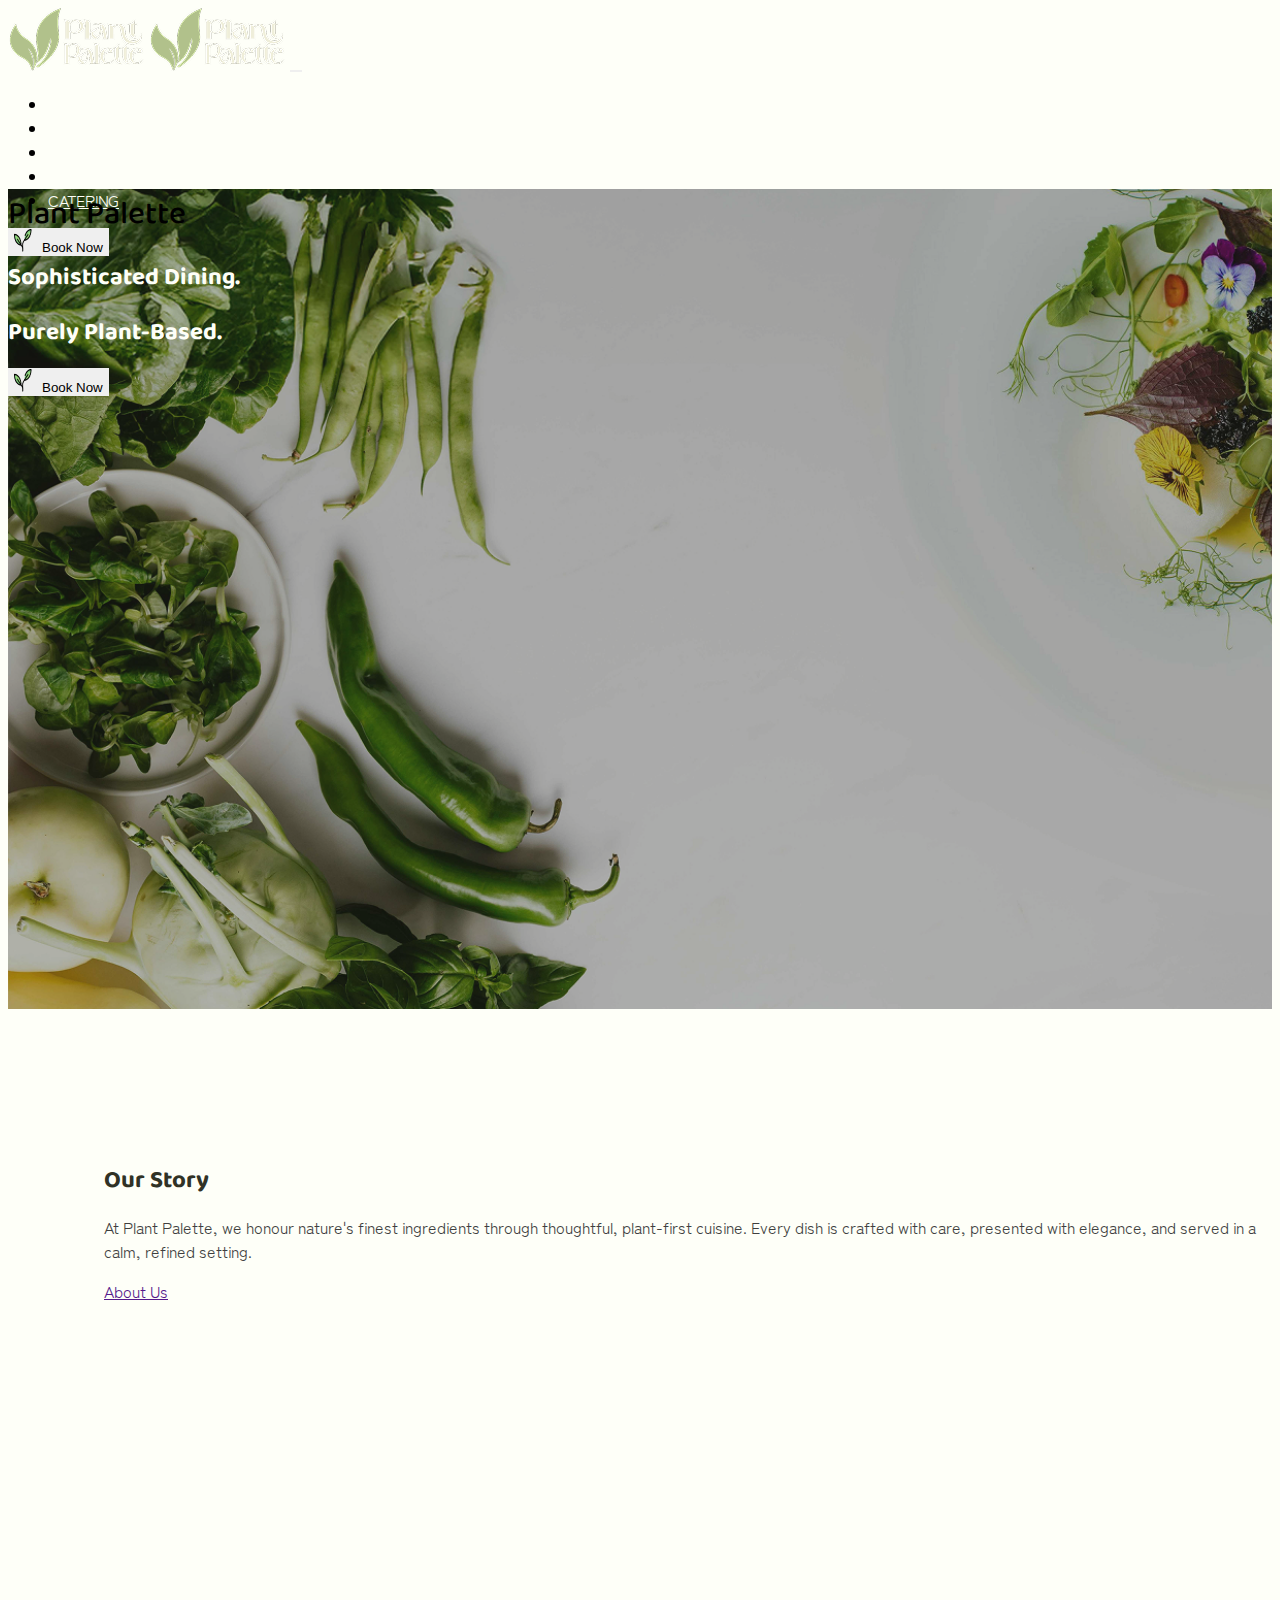
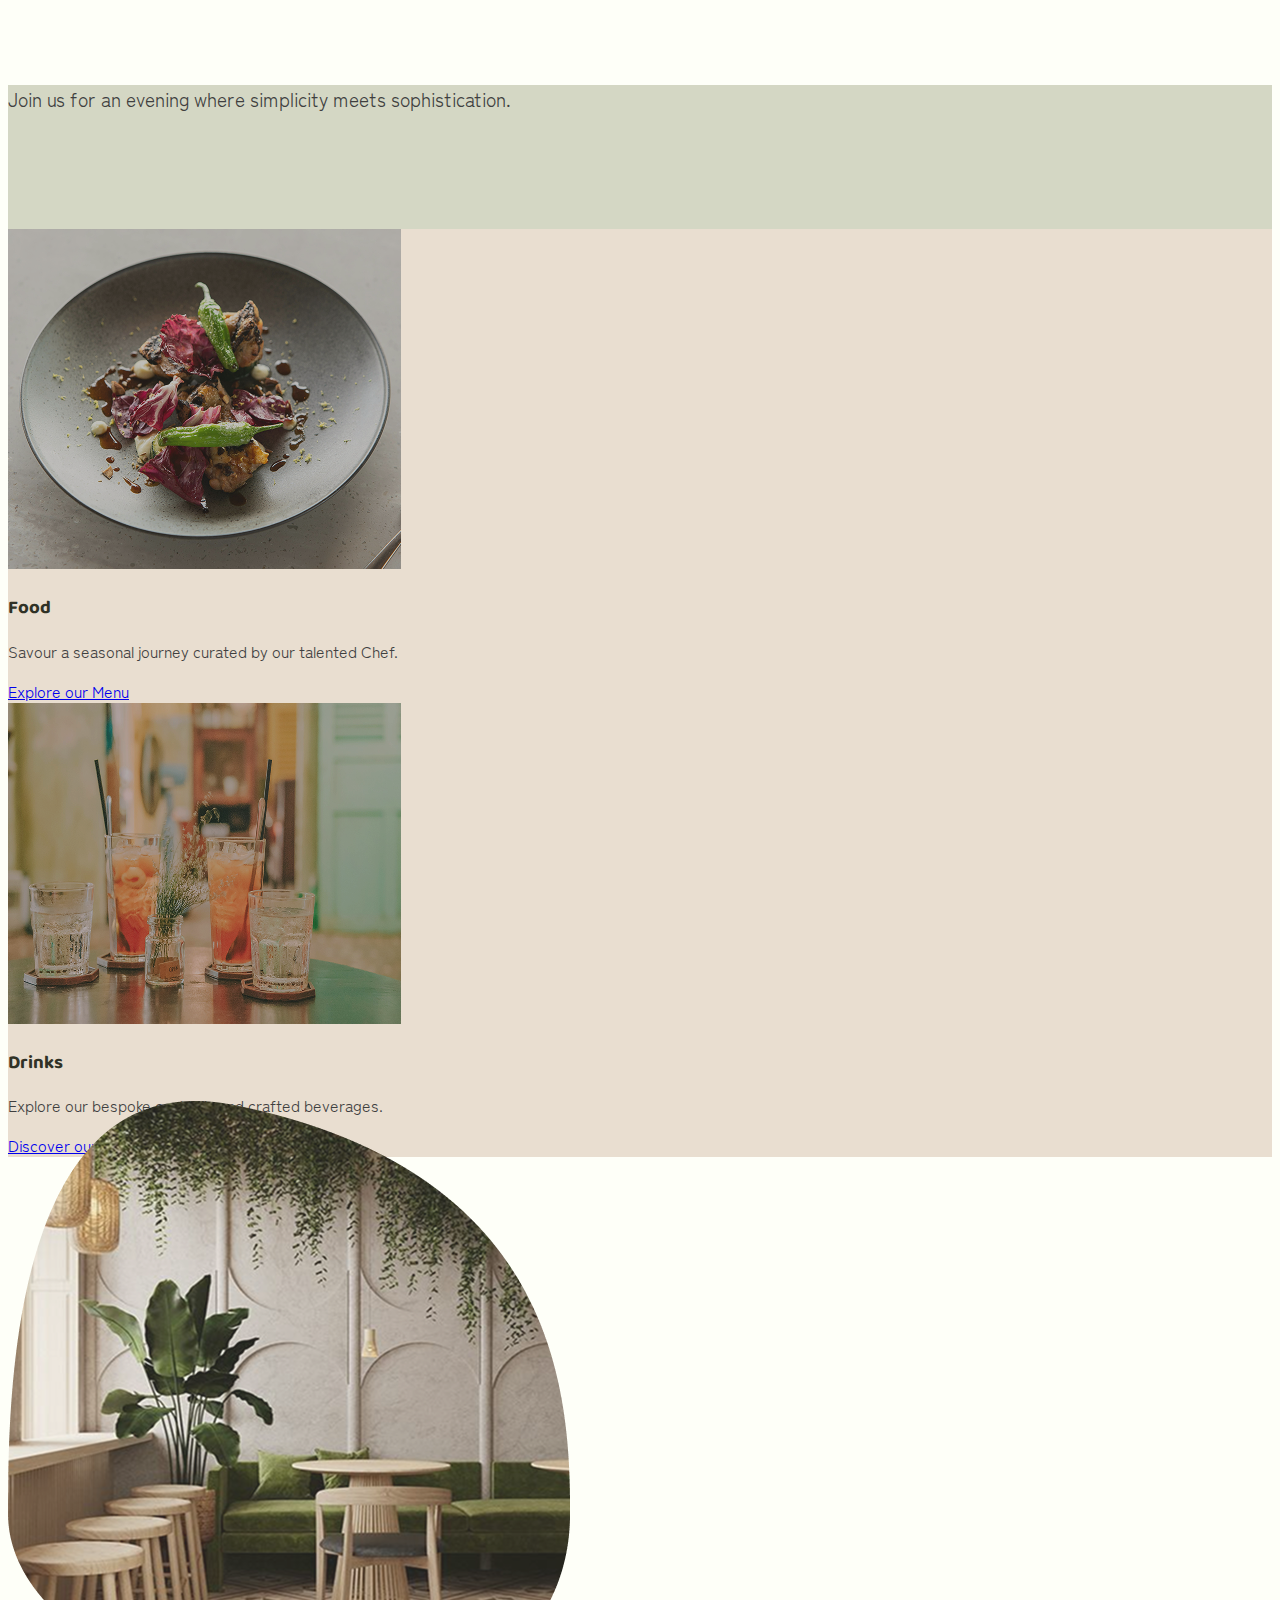
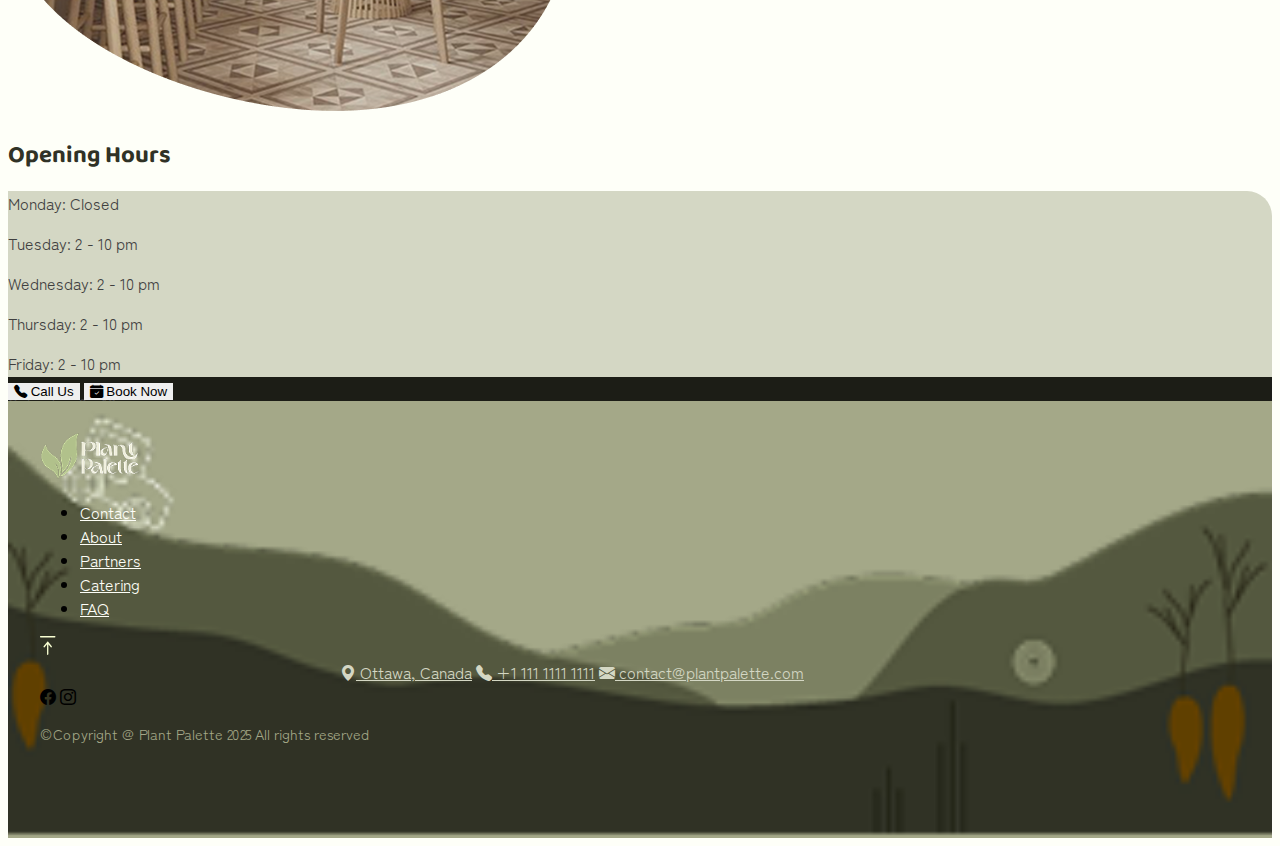
<file: index.html>
<!DOCTYPE html>
<html lang="en">

<head>
    <meta charset="UTF-8">
    <meta name="viewport" content="width=device-width, initial-scale=1.0">
    <title>Plant Palette</title>
    <link rel="preconnect" href="https://fonts.googleapis.com">
    <link rel="preconnect" href="https://fonts.gstatic.com" crossorigin>
    <link href="https://fonts.googleapis.com/css2?family=Zen+Kaku+Gothic+New&display=swap" rel="stylesheet">
    <link rel="preconnect" href="https://fonts.googleapis.com">
    <link rel="preconnect" href="https://fonts.gstatic.com" crossorigin>
    <link href="https://fonts.googleapis.com/css2?family=Baloo+Chettan+2:wght@400..800&display=swap" rel="stylesheet">
    <!-- bootstrap css -->
    <link href="https://cdn.jsdelivr.net/npm/bootstrap@5.3.8/dist/css/bootstrap.min.css" rel="stylesheet"
        integrity="sha384-sRIl4kxILFvY47J16cr9ZwB07vP4J8+LH7qKQnuqkuIAvNWLzeN8tE5YBujZqJLB" crossorigin="anonymous">

    <!-- bootstrap icons -->
    <link rel="stylesheet" href="https://cdn.jsdelivr.net/npm/bootstrap-icons@1.13.1/font/bootstrap-icons.min.css">

    <!-- custom css -->
    <link rel="stylesheet" href="./css/style.css">
</head>

<body itemscope itemtype="https://schema.org/Organization">
    <header>
        <nav class="navbar navbar-expand-md bg-body-tertiary fixed-top">
            <div class="container-fluid">
                <img class="d-block d-sm-none" src="./images/logo.png" alt="plant palette logo">
                <img class="d-none d-lg-block" src="./images/logo.png" alt="plant palette logo">
                <button class="navbar-toggler" type="button" data-bs-toggle="collapse"
                    data-bs-target="#navbarSupportedContent" aria-controls="navbarSupportedContent"
                    aria-expanded="false" aria-label="Toggle navigation">
                    <span class="navbar-toggler-icon"></span>
                </button>
                <div class="navbar-collapse z-1 bg-green d-md-flex align-items-center justify-content-between collapse"
                    id="navbarSupportedContent">
                    <ul class="navbar-nav m-auto">
                        <li class="nav-item">
                            <a class="nav-link text-end pe-5 active" aria-current="page" href="./index.html">Home</a>
                        </li>
                        <li class="nav-item ">
                            <a class="nav-link text-end pe-5" href="./menu.html">Menu</a>
                        </li>
                        <li class="nav-item">
                            <a class="nav-link text-end pe-5" href="#">About</a>
                        </li>
                        <li class="nav-item">
                            <a class="nav-link text-end pe-5" href="./partners.html">Partners</a>
                        </li>
                        <li class="nav-item">
                            <a class="nav-link text-end pe-5" href="#">Catering</a>
                        </li>
                    </ul>
                    <button type="button" class="icon-button btn btn-primary btn-lg fw-bold d-none d-md-block">Book
                        <span class="d-none d-lg-inline-block">Now</span></button>
                </div>
            </div>
        </nav>
    </header>
    <main>
        <section class="hero p-3 position-relative">
            <ul class="skip-links pt-5 mt-5">
                <li><a href="#menu-section">Skip to Menu</a></li>
            </ul>
            <div class="hero-text col-12 col-md-6 position-absolute">
                <h1 class="display-1 fw-bold">Plant Palette</h1>
                <h2>Sophisticated Dining.</h2>
                <h2>Purely Plant-Based.</h2>
                <button type="button" class="icon-button btn btn-primary btn-lg mt-4 fw-bold">Book Now</button>
            </div>
        </section>
        <section class="about">
            <div class="about-image-container container p-md-3">
                <div class="about-image-wrapper col-12 col-md-6">
                    <div class="about-image"></div>
                </div>
                <div class="about-text col-12 col-md-6 d-flex flex-column justify-content-center p-3">
                    <h2 class="display-3 mb-3 fw-bold">Our Story</h2>
                    <p>
                        At Plant Palette, we honour nature's finest ingredients through thoughtful, plant-first cuisine.
                        Every dish is crafted with care, presented with elegance, and served in a calm, refined setting.
                    </p>
                    <div>
                        <a class="btn btn-primary btn-lg mt-4 fw-bold" href="">About Us</a>
                    </div>
                </div>
            </div>
            <div class="blurb-text d-flex align-items-center p-3">
                <p class="text-center fw-bold m-0 pt-sm-3 pt-md-5">Join us for an evening where simplicity meets
                    sophistication.
                </p>
            </div>
        </section>
        <section id="menu-section" class="menu h-100">
            <div class="row">
                <div class="card col-12 col-md-6 pe-0">
                    <img src="./images/food-mobile.png" class="card-img-top h-75"
                        alt="vegan dish in a fine dine cusine">
                    <div class="card-body">
                        <h3 class="card-title fw-bold">Food</h3>
                        <p class="card-text">Savour a seasonal journey curated by our talented Chef.</p>
                        <a href="./menu.html" class="btn btn-primary fw-bold">Explore our Menu</a>
                    </div>
                </div>
                <div class="card col-12 col-md-6 pe-0 p-md-0">
                    <img src="./images/drink-mobile.png" class="card-img-top h-75" alt="cocktails in different glasses">
                    <div class="card-body">
                        <h3 class="card-title fw-bold">Drinks</h3>
                        <p class="card-text">Explore our bespoke cocktails and crafted beverages.</p>
                        <a href="#" class="btn btn-primary fw-bold">Discover our Drinks </a>
                    </div>
                </div>
            </div>

        </section>

        <section class="home hours h-50 row m-sm-auto overflow-hidden container">
            <div class="row">
                <div class="d-none d-md-block col-6 p-4">
                    <img class="w-100 mw-100" src="./images/opening-image.png" alt="">
                </div>
                <div class="col-12 col-md-6 p-0">
                    <h2 class="display-sm-3 px-3 mb-3 fw-bold mt-5">Opening Hours</h2>
                    <div class="hours-table d-flex flex-column align-items-center h-100">
                        <p class="mt-4 mb-1">Monday: Closed</p>
                        <p class="mb-1">Tuesday: 2 - 10 pm</p>
                        <p class="mb-1">Wednesday: 2 - 10 pm</p>
                        <p class="mb-1">Thursday: 2 - 10 pm</p>
                        <p class="mb-1">Friday: 2 - 10 pm</p>
                        <p class="mb-1">Saturday: 2 - 10 pm</p>
                        <p class="mb-4">Sunday: 2 - 10 pm</p>
                    </div>
                </div>
            </div>
        </section>
        <div
            class="sticky-footer bg-dark d-flex align-items-center justify-content-center gap-2 p-2 position-fixed bottom-0 left-0 w-100 z-1 d-md-none d-flex">
            <button type="button" class="btn btn-secondary fw-bold btn-lg w-50"><i class="bi bi-telephone-fill"></i>
                Call
                Us</button>
            <button type="button" class="btn btn-secondary fw-bold btn-lg w-50"><i
                    class="bi bi-calendar-check-fill"></i> Book
                Now</button>
        </div>
    </main>
    <footer class="position-relative">
        <div class="d-flex align-items-sm-baseline align-items-md-center justify-content-md-between">
            <img class="d-none d-md-block" src="./images/logo.png" alt="logo" width="100">
            <ul class="nav">
                <li class="nav-item">
                    <a class="nav-link" href="#">Contact</a>
                </li>
                <li class="nav-item">
                    <a class="nav-link" href="#">About</a>
                </li>
                <li class="nav-item">
                    <a class="nav-link" href="#">Partners</a>
                </li>
                <li class="nav-item">
                    <a class="nav-link" href="#">Catering</a>
                </li>
                <li class="nav-item">
                    <a class="nav-link" href="#">FAQ</a>
                </li>
            </ul>
            <div class="d-flex justify-content-end mt-1">
                <svg width="16" height="19" viewBox="0 0 16 19" fill="none" xmlns="http://www.w3.org/2000/svg">
                    <path
                        d="M7.59414 18.9332C7.37486 18.8374 7.05228 18.542 7.05228 18.2309V8.28434C6.48203 8.71641 4.79967 11.3474 4.31158 11.4603C3.68092 11.6065 3.29673 10.974 3.59514 10.2843L7.3507 5.65628C7.62253 5.3712 7.91853 5.47811 8.17526 5.72161L11.8336 10.2843C12.2365 11.0705 11.3624 11.8738 10.8139 11.242L8.37642 8.28434V18.0832C8.37642 18.4068 8.08042 18.8159 7.83456 18.9339H7.59414V18.9332Z"
                        fill="#F9FFD3" />
                    <path
                        d="M15.2776 1.31032C15.2215 1.38827 15.0729 1.45063 14.9979 1.52116L0.582229 1.55679C-0.0502411 1.47884 -0.216363 0.434299 0.328516 0.0579065L14.9067 0C15.4172 0.0326652 15.5815 0.887899 15.2776 1.31032Z"
                        fill="#F9FFD3" />
                </svg>
            </div>
        </div>
        <div class=" buttons-container d-flex flex-column gap-2 align-items-center pt-4">
            <a itemprop="address" itemscope itemtype="https://schema.org/PostalAddress"
                aria-label="Click here to get location" class="btn btn-outline-primary" href=""><i
                    class="bi bi-geo-alt-fill"></i> Ottawa, Canada</a>

            <a itemprop="telephone" aria-label="click here to call" class="btn btn-outline-primary" href=""><i
                    class="bi bi-telephone-fill"></i> +1 111 1111 1111</a>

            <a itemprop="email" aria-label="Click here to send an email" class="btn btn-outline-primary" href=""><i
                    class="bi bi-envelope-fill"></i>
                contact@plantpalette.com</a>
        </div>
        <div class="d-flex gap-2 justify-content-center mt-2">
            <i class="bi bi-facebook"></i>
            <i class="bi bi-instagram"></i>

        </div>
        <p class="copyright position-absolute bottom-0 mb-1">&copy;Copyright @ Plant Palette 2025 All rights
            reserved</p>
    </footer>

    <script src="https://cdn.jsdelivr.net/npm/bootstrap@5.3.8/dist/js/bootstrap.bundle.min.js"
        integrity="sha384-FKyoEForCGlyvwx9Hj09JcYn3nv7wiPVlz7YYwJrWVcXK/BmnVDxM+D2scQbITxI"
        crossorigin="anonymous"></script>
</body>

</html>
</file>
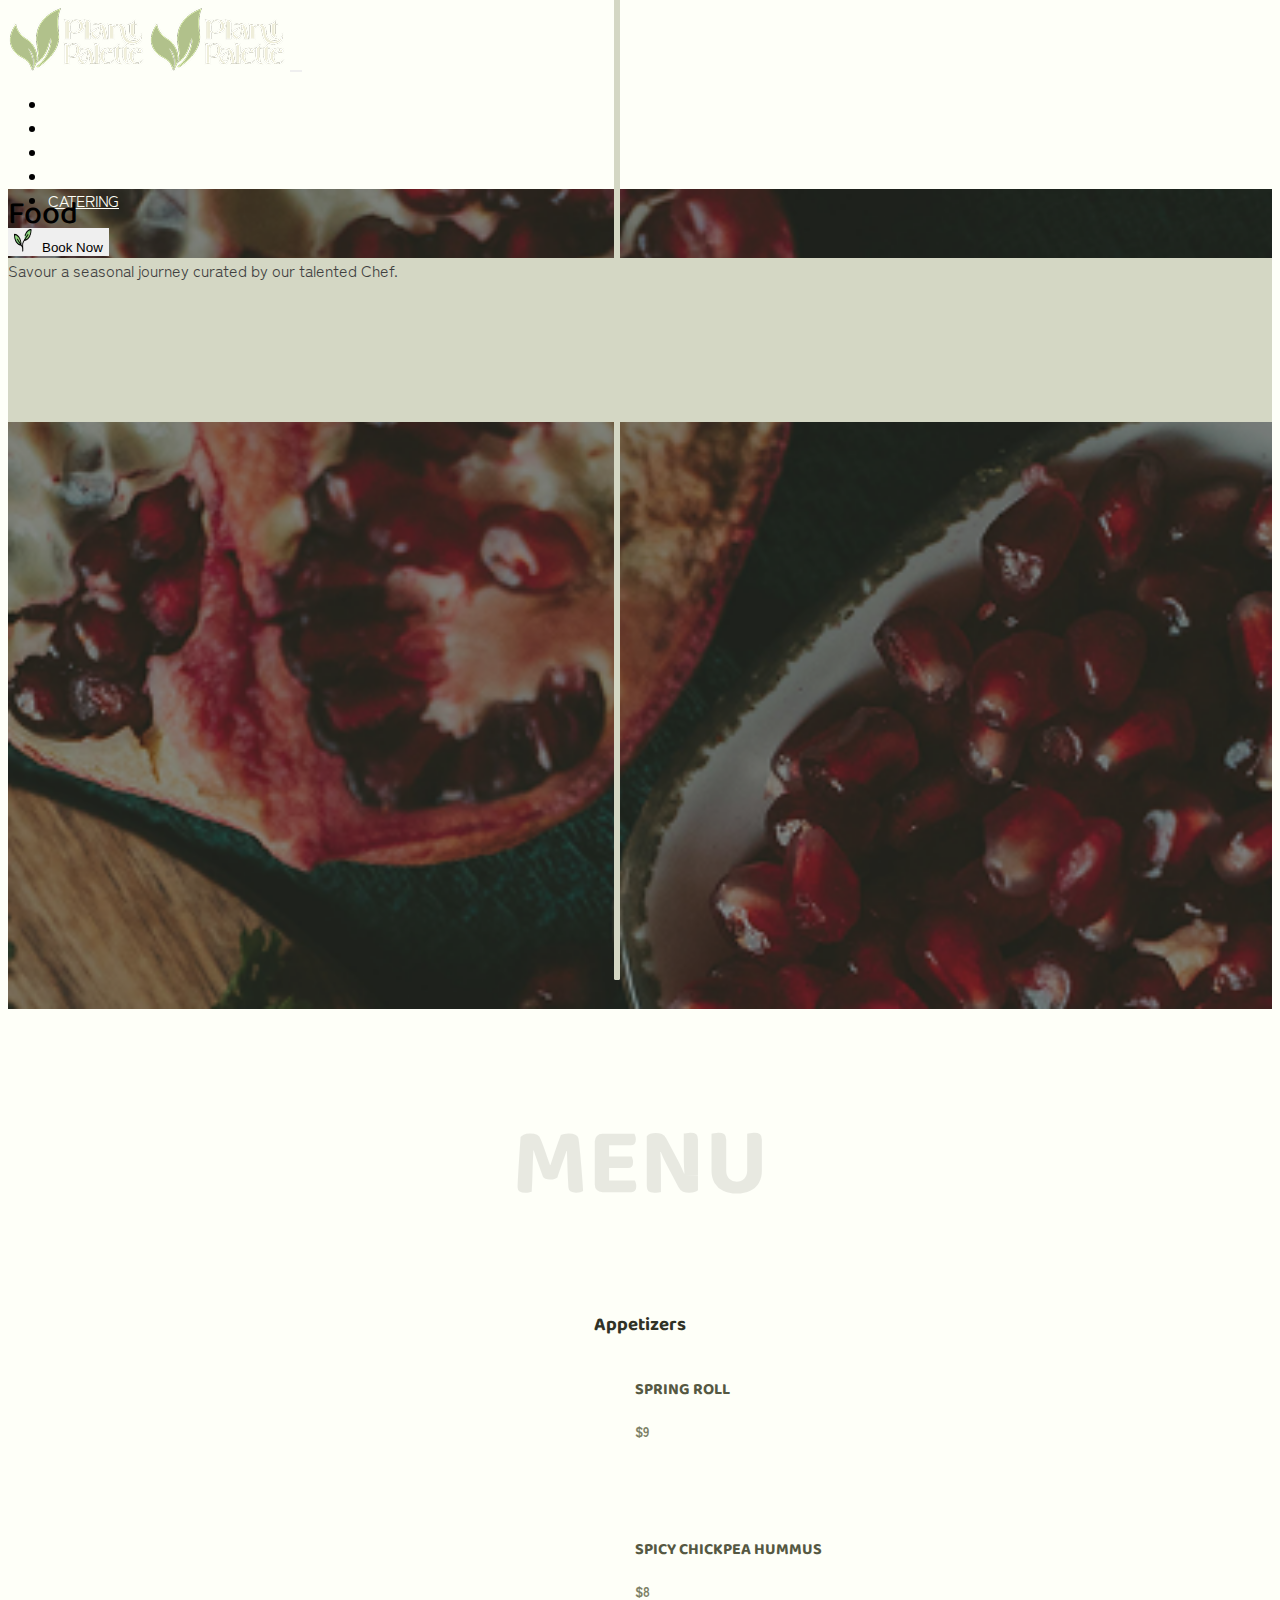
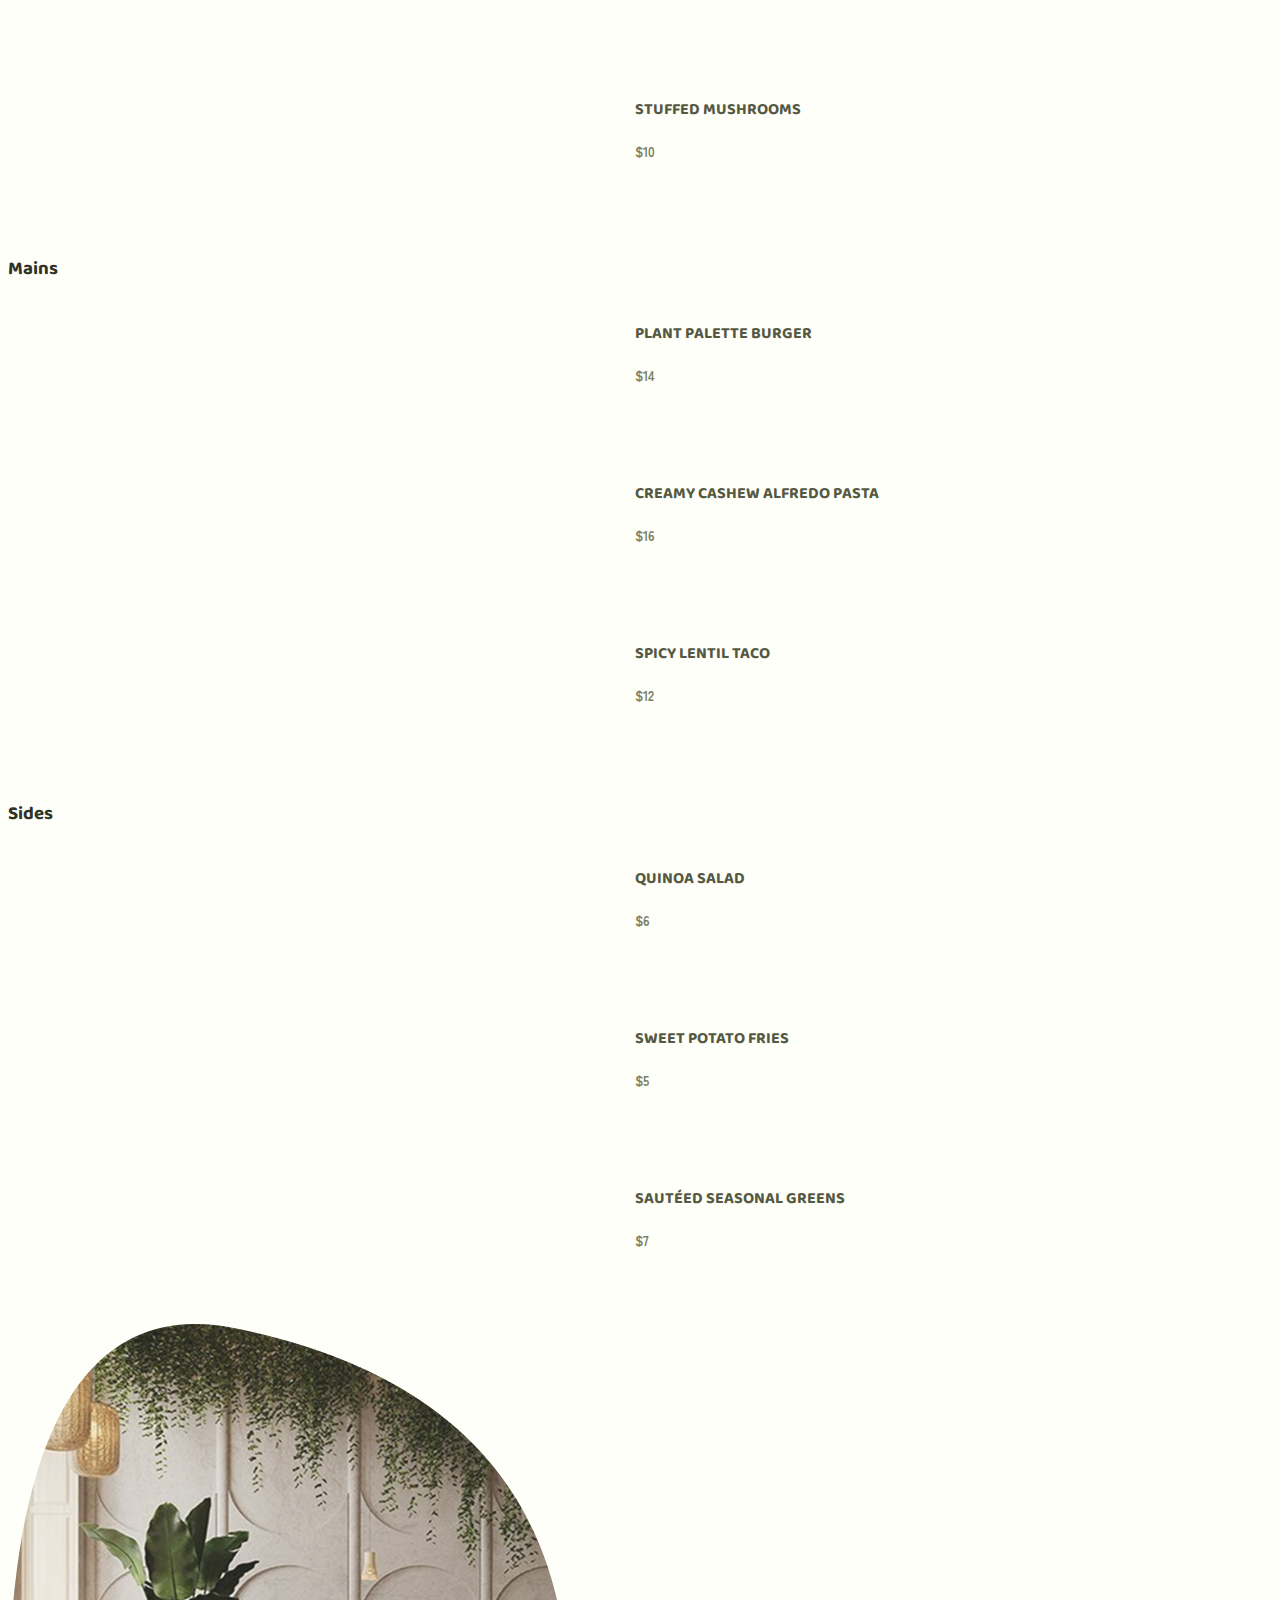
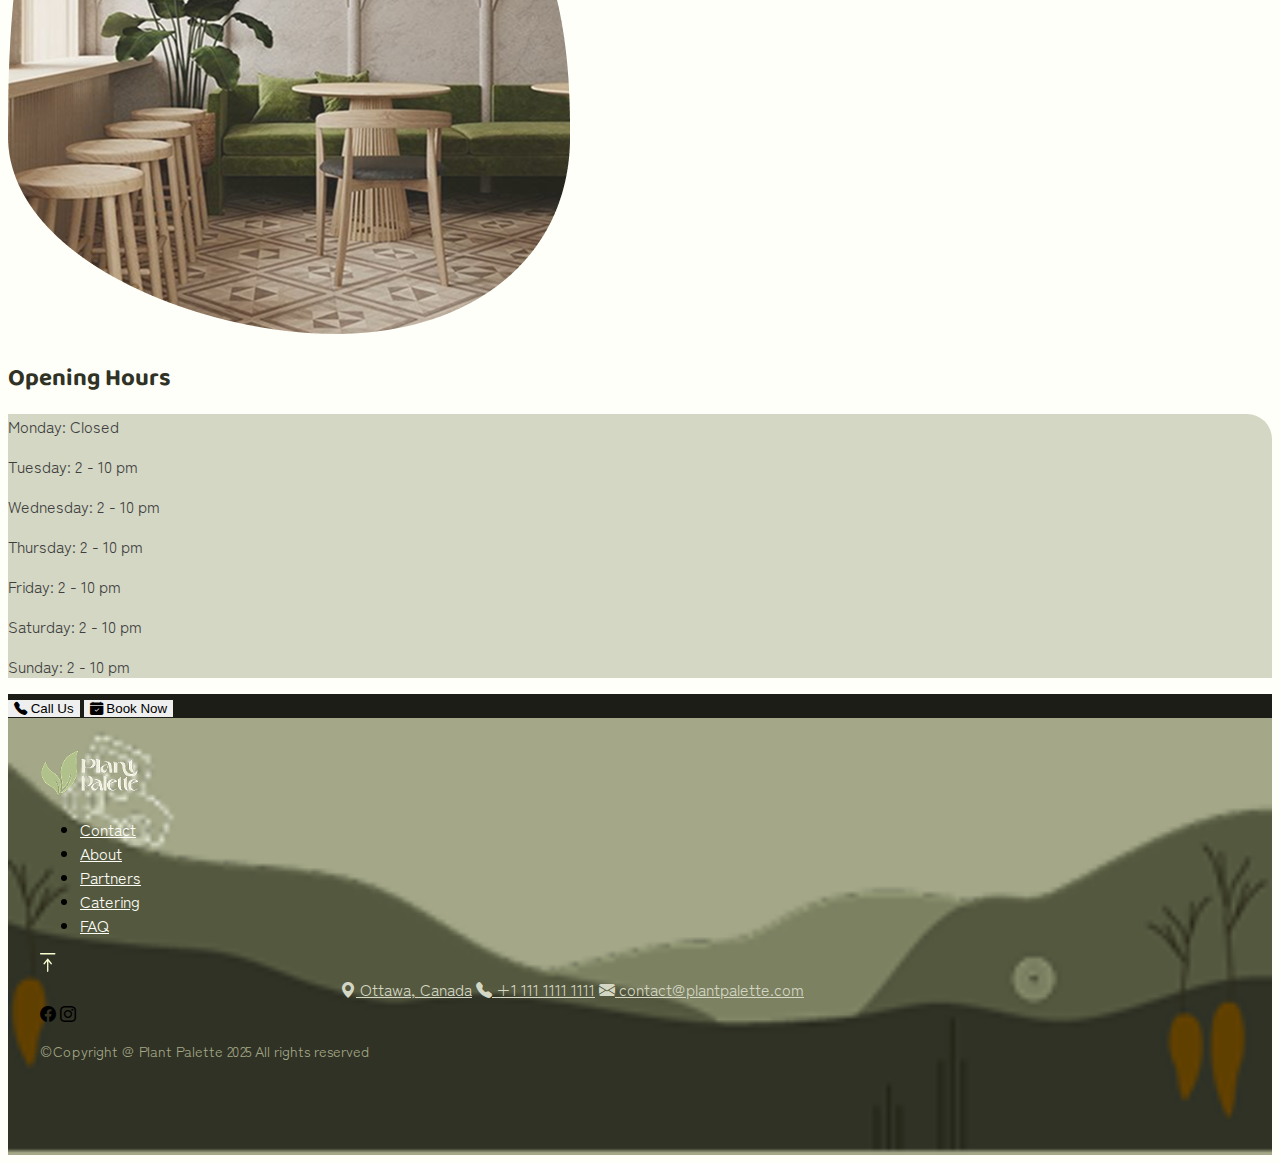
<file: menu.html>
<!DOCTYPE html>
<html lang="en">

<head>
    <meta charset="UTF-8">
    <meta name="viewport" content="width=device-width, initial-scale=1.0">
    <title>Plant Palette</title>
    <link rel="preconnect" href="https://fonts.googleapis.com">
    <link rel="preconnect" href="https://fonts.gstatic.com" crossorigin>
    <link href="https://fonts.googleapis.com/css2?family=Zen+Kaku+Gothic+New&display=swap" rel="stylesheet">
    <link rel="preconnect" href="https://fonts.googleapis.com">
    <link rel="preconnect" href="https://fonts.gstatic.com" crossorigin>
    <link href="https://fonts.googleapis.com/css2?family=Baloo+Chettan+2:wght@400..800&display=swap" rel="stylesheet">
    <!-- bootstrap css -->
    <link href="https://cdn.jsdelivr.net/npm/bootstrap@5.3.8/dist/css/bootstrap.min.css" rel="stylesheet"
        integrity="sha384-sRIl4kxILFvY47J16cr9ZwB07vP4J8+LH7qKQnuqkuIAvNWLzeN8tE5YBujZqJLB" crossorigin="anonymous">

    <!-- bootstrap icons -->
    <link rel="stylesheet" href="https://cdn.jsdelivr.net/npm/bootstrap-icons@1.13.1/font/bootstrap-icons.min.css">
    <link rel="stylesheet" href="https://unpkg.com/aos@next/dist/aos.css" />

    <!-- custom css -->
    <link rel="stylesheet" href="./css/style.css">
</head>

<body itemscope itemtype="https://schema.org/Organization">
    <header>
        <nav class="navbar navbar-expand-md bg-body-tertiary fixed-top">
            <div class="container-fluid">
                <img class="d-block d-sm-none" src="./images/logo.png" alt="plant palette logo">
                <img class="d-none d-lg-block" src="./images/logo.png" alt="plant palette logo">
                <button class="navbar-toggler" type="button" data-bs-toggle="collapse"
                    data-bs-target="#navbarSupportedContent" aria-controls="navbarSupportedContent"
                    aria-expanded="false" aria-label="Toggle navigation">
                    <span class="navbar-toggler-icon"></span>
                </button>
                <div class="navbar-collapse z-1 bg-green d-md-flex align-items-center justify-content-between collapse"
                    id="navbarSupportedContent">
                    <ul class="navbar-nav m-auto">
                        <li class="nav-item">
                            <a class="nav-link text-end pe-5" aria-current="page" href="./index.html">Home</a>
                        </li>
                        <li class="nav-item ">
                            <a class="nav-link text-end pe-5 active" href="./menu.html">Menu</a>
                        </li>
                        <li class="nav-item">
                            <a class="nav-link text-end pe-5" href="#">About</a>
                        </li>
                        <li class="nav-item">
                            <a class="nav-link text-end pe-5" href="./partners.html">Partners</a>
                        </li>
                        <li class="nav-item">
                            <a class="nav-link text-end pe-5" href="#">Catering</a>
                        </li>
                    </ul>
                    <button type="button" class="icon-button btn btn-primary btn-lg fw-bold d-none d-md-block">Book
                        <span class="d-none d-lg-inline-block">Now</span></button>
                </div>
            </div>
        </nav>
    </header>
    <main>
        <section class="hero-food d-flex align-items-center position-relative">
            <div class="hero-food-text container">
                <h1 class="display-1 fw-bold">Food</h1>
            </div>
            <p
                class="food-blurb position-absolute left-0 bottom-0 fw-bold fs-4 text-center w-100 d-flex justify-content-center align-items-center p-3 m-0">
                Savour a seasonal journey curated by our talented Chef.</p>
        </section>

        <section class="menu container">
            <div class="appetizers position-relative mb-4">
                <h2>Menu</h2>
                <h3 class="appetizers fw-bold position-absolute display-3 ms-3">Appetizers</h3>
            </div>
            <div class="row">
                <!-- item 1 -->
                <div class="menu-item position-relative mb-5 col-12 col-md-4">
                    <div data-aos="fade-right" class="img-wrapper">
                        <img src="images/spring-roll.jpg" alt="veggy spring roll">
                    </div>
                    <div class="menu-item-content gap-3 mb-2">
                        <h4>Spring Roll</h4>
                        <h5>$9</h5>
                    </div>
                    <p>Fresh, colourful vegetables and herbs wrapped in rice paper, served with a homemade peanut
                        dipping
                        sauce. Our vegetables are sourced from local organic farms, ensuring maximum freshness and
                        flavour.
                    </p>
                </div> <!--here ends item 1-->
                <!-- item 2 -->
                <div class="menu-item position-relative mb-5 col-12 col-md-4">
                    <div data-aos="fade-right" class="img-wrapper">
                        <img src="images/hummus.jpg" alt="chikpea hummus">
                    </div>
                    <div class="menu-item-content gap-3 mb-2">
                        <h4>Spicy Chickpea Hummus</h4>
                        <h5>$8</h5>
                    </div>
                    <p>A creamy blend of organic chickpeas, tahini, garlic, and a kick of chili flakes, served with
                        house-baked pita chips and seasonal crudités. Chickpeas are locally sourced from our partner
                        farm.
                    </p>
                </div> <!--here ends item 2-->
                <!-- item 3 -->
                <div class="menu-item position-relative mb-5 col-12 col-md-4">
                    <div data-aos="fade-right" class="img-wrapper">
                        <img src="images/stuff-mush.png" alt="stuffed mushrooms">
                    </div>
                    <div class="menu-item-content gap-3 mb-2">
                        <h4>Stuffed Mushrooms</h4>
                        <h5>$10</h5>
                    </div>
                    <p>Portobello mushrooms stuffed with quinoa, spinach, and local herbs, baked to perfection. These
                        mushrooms come from a family-run farm that practices organic growing methods.
                    </p>
                </div> <!--here ends item 3-->
            </div>
            <h3 class="appetizers fw-bold display-3 ms-3">Mains</h3>
            <!-- item 1 from mains -->
            <div class="row">
                <div class="menu-item position-relative mb-5 col-12 col-md-4">
                    <div data-aos="fade-right" class="img-wrapper">
                        <img src="images/burger.png" alt="vegan buerger">
                    </div>
                    <div class="menu-item-content gap-3 mb-2">
                        <h4>Plant Palette Burger</h4>
                        <h5>$14</h5>
                    </div>
                    <p>A hearty black bean and quinoa patty topped with fresh avocado, lettuce, tomato, and our
                        house-made
                        vegan aioli, served on a whole-grain bun. All ingredients are sourced from local farms,
                        showcasing
                        the best of our region’s harvest.
                    </p>
                </div> <!--here ends item 1 mains-->
                <!-- item 2 from mains -->
                <div class="menu-item position-relative mb-5 col-12 col-md-4">
                    <div data-aos="fade-right" class="img-wrapper">
                        <img src="images/pasta.jpg" alt="pasta fettucine">
                    </div>
                    <div class="menu-item-content gap-3 mb-2">
                        <h4>Creamy Cashew Alfredo Pasta</h4>
                        <h5>$16</h5>
                    </div>
                    <p>Fettuccine tossed in a rich cashew cream sauce, mixed with seasonal vegetables like zucchini and
                        spinach. Cashews are sourced from Fair Trade suppliers, and our seasonal veggies come straight
                        from
                        nearby farms.
                    </p>
                </div> <!--here ends item 2 mains-->
                <!-- item 3 from mains -->
                <div class="menu-item position-relative mb-5 col-12 col-md-4">
                    <div data-aos="fade-right" class="img-wrapper">
                        <img src="images/taco.jpg" alt="vegan tacos">
                    </div>
                    <div class="menu-item-content gap-3 mb-2">
                        <h4>Spicy Lentil Taco</h4>
                        <h5>$12</h5>
                    </div>
                    <p>Soft corn tortillas filled with spiced lentils, topped with avocado salsa and pickled red onions.
                        The
                        lentils are sourced from organic farms, emphasizing sustainable agriculture.
                    </p>
                </div> <!--here ends item 3 mains-->
            </div>
            <h3 class="appetizers fw-bold display-3 ms-3">Sides</h3>
            <div class="row">
                <!-- item 1 sides -->
                <div class="menu-item position-relative mb-5 col-12 col-md-4">
                    <div data-aos="fade-right" class="img-wrapper">
                        <img src="images/quinoa-salad.jpg" alt="quinoa salad">
                    </div>
                    <div class="menu-item-content gap-3 mb-2">
                        <h4>Quinoa Salad</h4>
                        <h5>$6</h5>
                    </div>
                    <p> A refreshing mix of local quinoa, cucumber, cherry tomatoes, and parsley, dressed with lemon
                        vinaigrette.
                    </p>
                </div> <!--here ends item 1 sides-->
                <!-- item 2 sides -->
                <div class="menu-item position-relative mb-5 col-12 col-md-4">
                    <div data-aos="fade-right" class="img-wrapper">
                        <img src="images/sweet-fries.jpg" alt="basket of sweet potato fries">
                    </div>
                    <div class="menu-item-content gap-3 mb-2">
                        <h4>Sweet Potato Fries</h4>
                        <h5>$5</h5>
                    </div>
                    <p> Crispy, oven-baked sweet potato fries served with a smoky chipotle mayo. Sweet potatoes are
                        sourced
                        from local farmers who practice regenerative agriculture.
                    </p>
                </div> <!--here ends item 2 sides-->
                <!-- item 3 sides -->
                <div class="menu-item position-relative mb-5 col-12 col-md-4">
                    <div data-aos="fade-right" class="img-wrapper">
                        <img src="images/vegetables.jpg" alt="steamed colorful vegetables">
                    </div>
                    <div class="menu-item-content gap-3 mb-2">
                        <h4>Sautéed Seasonal Greens</h4>
                        <h5>$7</h5>
                    </div>
                    <p> Stir-fried greens from our local farms, lightly seasoned and tossed with garlic and olive oil
                        for a
                        fresh, nutritious side.
                    </p>
                </div> <!--here ends item 3 sides-->
            </div>
        </section>

        <section class="menu hours row m-sm-auto container">
            <div class="row">
                <div class="d-none d-md-block col-6 p-4">
                    <img class="h-100 w-100 mw-100" src="./images/opening-image.png" alt="">
                </div>
                <div class="col-12 col-md-6 p-0">
                    <h2 class="display-sm-3 px-3 mb-3 fw-bold mt-5">Opening Hours</h2>
                    <div class="hours-table d-flex flex-column align-items-center h-100">
                        <p class="mt-4 mb-1">Monday: Closed</p>
                        <p class="mb-1">Tuesday: 2 - 10 pm</p>
                        <p class="mb-1">Wednesday: 2 - 10 pm</p>
                        <p class="mb-1">Thursday: 2 - 10 pm</p>
                        <p class="mb-1">Friday: 2 - 10 pm</p>
                        <p class="mb-1">Saturday: 2 - 10 pm</p>
                        <p class="mb-4">Sunday: 2 - 10 pm</p>
                    </div>
                </div>
            </div>
        </section>
        <div
            class="sticky-footer bg-dark d-flex align-items-center justify-content-center gap-2 p-2 position-fixed bottom-0 left-0 w-100 z-1 d-md-none d-flex">
            <button type="button" class="btn btn-secondary fw-bold btn-lg w-50"><i class="bi bi-telephone-fill"></i>
                Call
                Us</button>
            <button type="button" class="btn btn-secondary fw-bold btn-lg w-50"><i
                    class="bi bi-calendar-check-fill"></i> Book
                Now</button>
        </div>
    </main>
    <footer class="position-relative">
        <div class="d-flex align-items-sm-baseline align-items-md-center justify-content-md-between">
            <img class="d-none d-md-block" src="./images/logo.png" alt="logo" width="100">
            <ul class="nav">
                <li class="nav-item">
                    <a class="nav-link" href="#">Contact</a>
                </li>
                <li class="nav-item">
                    <a class="nav-link" href="#">About</a>
                </li>
                <li class="nav-item">
                    <a class="nav-link" href="#">Partners</a>
                </li>
                <li class="nav-item">
                    <a class="nav-link" href="#">Catering</a>
                </li>
                <li class="nav-item">
                    <a class="nav-link" href="#">FAQ</a>
                </li>
            </ul>
            <div class="d-flex justify-content-end mt-1">
                <svg width="16" height="19" viewBox="0 0 16 19" fill="none" xmlns="http://www.w3.org/2000/svg">
                    <path
                        d="M7.59414 18.9332C7.37486 18.8374 7.05228 18.542 7.05228 18.2309V8.28434C6.48203 8.71641 4.79967 11.3474 4.31158 11.4603C3.68092 11.6065 3.29673 10.974 3.59514 10.2843L7.3507 5.65628C7.62253 5.3712 7.91853 5.47811 8.17526 5.72161L11.8336 10.2843C12.2365 11.0705 11.3624 11.8738 10.8139 11.242L8.37642 8.28434V18.0832C8.37642 18.4068 8.08042 18.8159 7.83456 18.9339H7.59414V18.9332Z"
                        fill="#F9FFD3" />
                    <path
                        d="M15.2776 1.31032C15.2215 1.38827 15.0729 1.45063 14.9979 1.52116L0.582229 1.55679C-0.0502411 1.47884 -0.216363 0.434299 0.328516 0.0579065L14.9067 0C15.4172 0.0326652 15.5815 0.887899 15.2776 1.31032Z"
                        fill="#F9FFD3" />
                </svg>
            </div>
        </div>
        <div class="buttons-container d-flex flex-column gap-2 align-items-center pt-4">
            <a itemprop="address" itemscope itemtype="https://schema.org/PostalAddress"
                aria-label="Click here to get location" class="btn btn-outline-primary" href=""><i
                    class="bi bi-geo-alt-fill"></i> Ottawa, Canada</a>

            <a itemprop="telephone" aria-label="click here to call" class="btn btn-outline-primary" href=""><i
                    class="bi bi-telephone-fill"></i> +1 111 1111 1111</a>

            <a itemprop="email" aria-label="Click here to send an email" class="btn btn-outline-primary" href=""><i
                    class="bi bi-envelope-fill"></i>
                contact@plantpalette.com</a>
        </div>
        <div class="d-flex gap-2 justify-content-center mt-2">
            <i class="bi bi-facebook"></i>
            <i class="bi bi-instagram"></i>

        </div>
        <p class="copyright position-absolute bottom-0 mb-1">&copy;Copyright @ Plant Palette 2025 All rights
            reserved</p>
    </footer>
    <script src="https://cdn.jsdelivr.net/npm/bootstrap@5.3.8/dist/js/bootstrap.bundle.min.js"
        integrity="sha384-FKyoEForCGlyvwx9Hj09JcYn3nv7wiPVlz7YYwJrWVcXK/BmnVDxM+D2scQbITxI"
        crossorigin="anonymous"></script>
    <script src="https://unpkg.com/aos@next/dist/aos.js"></script>
    <script>
        AOS.init();
    </script>
</body>
</file>
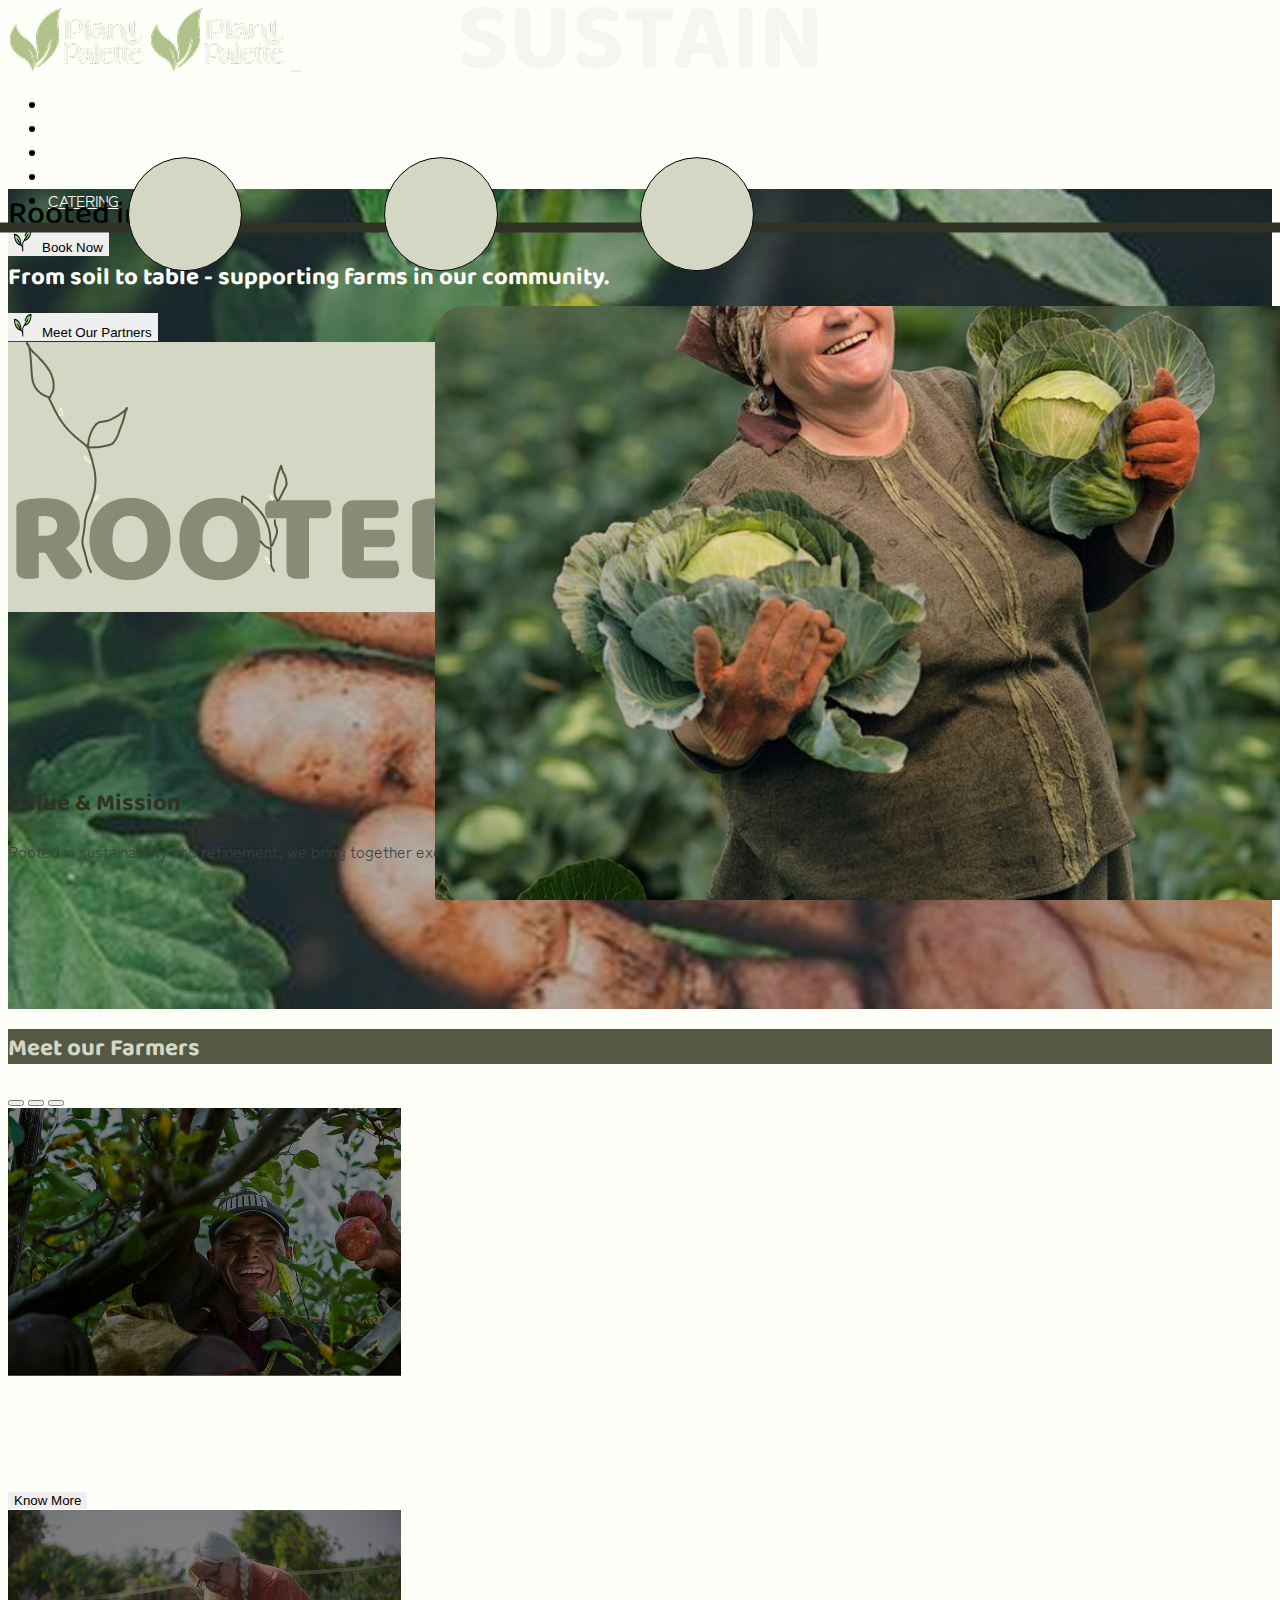
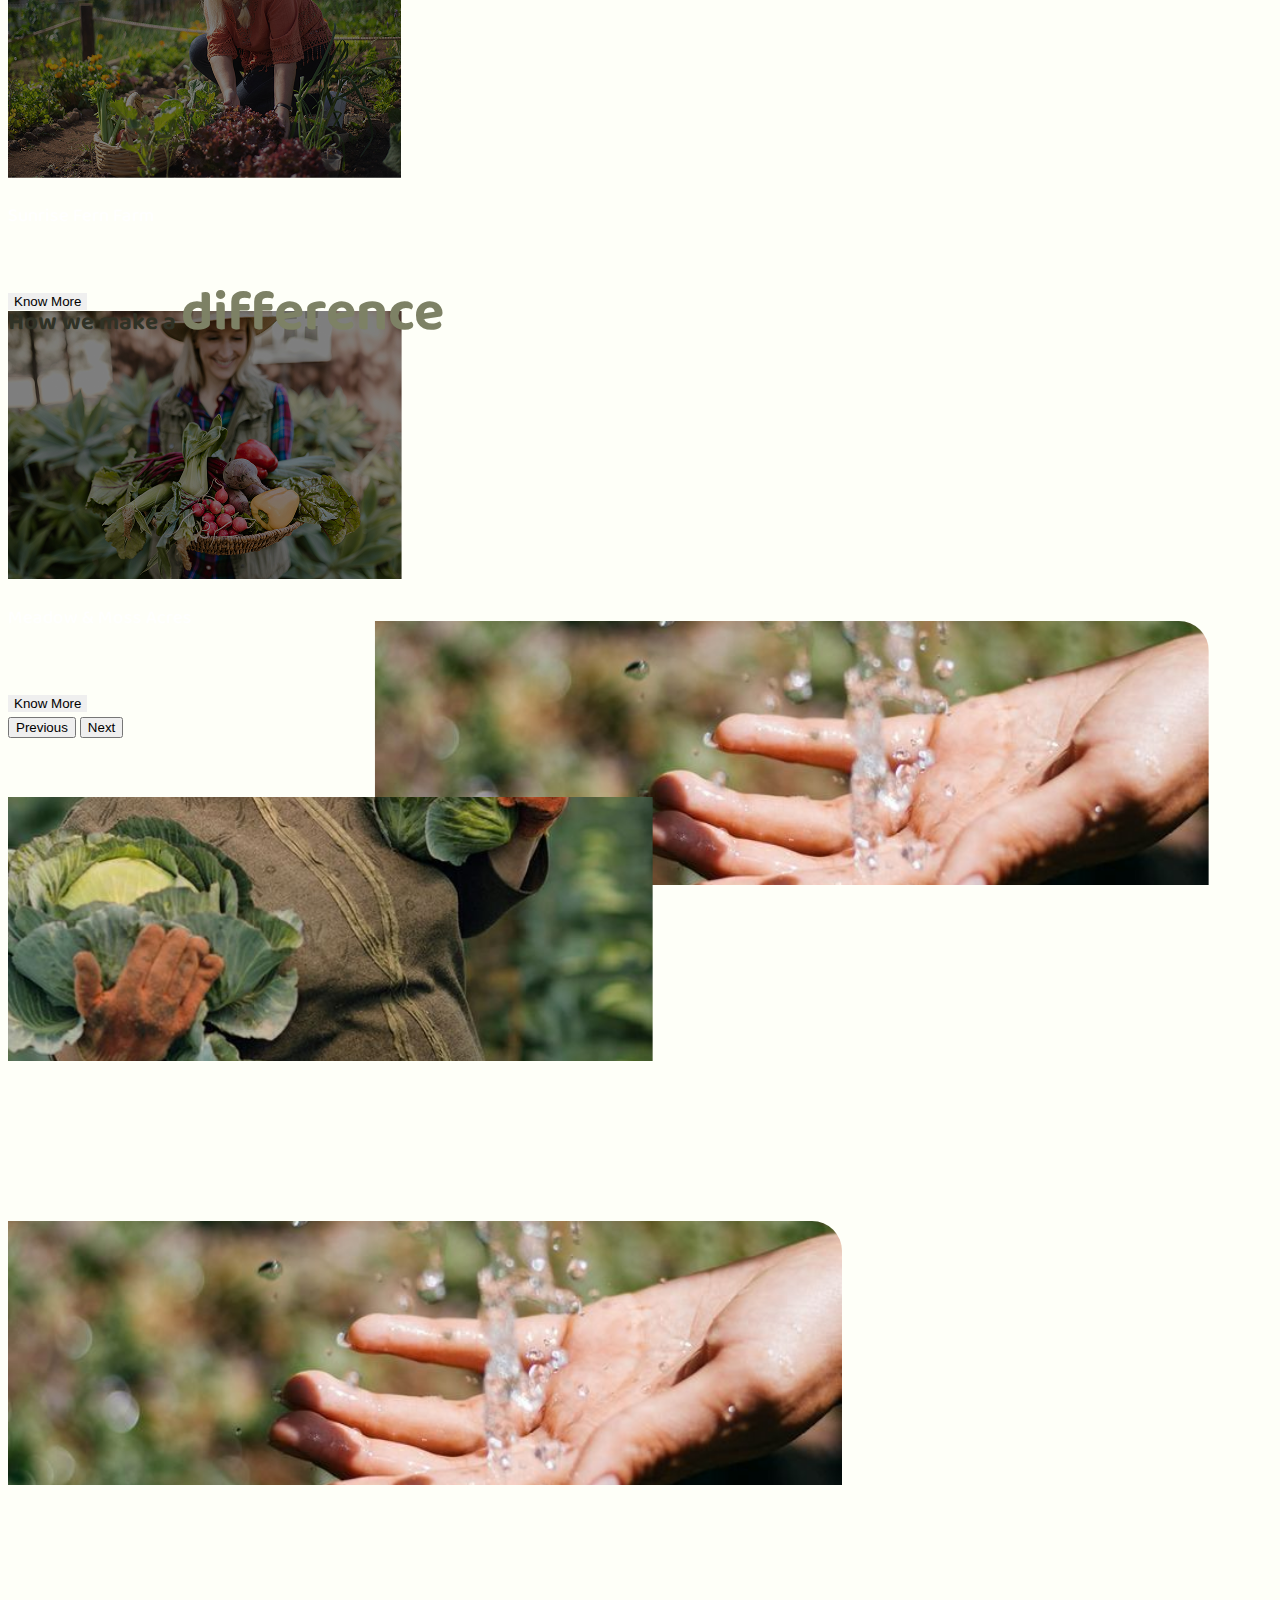
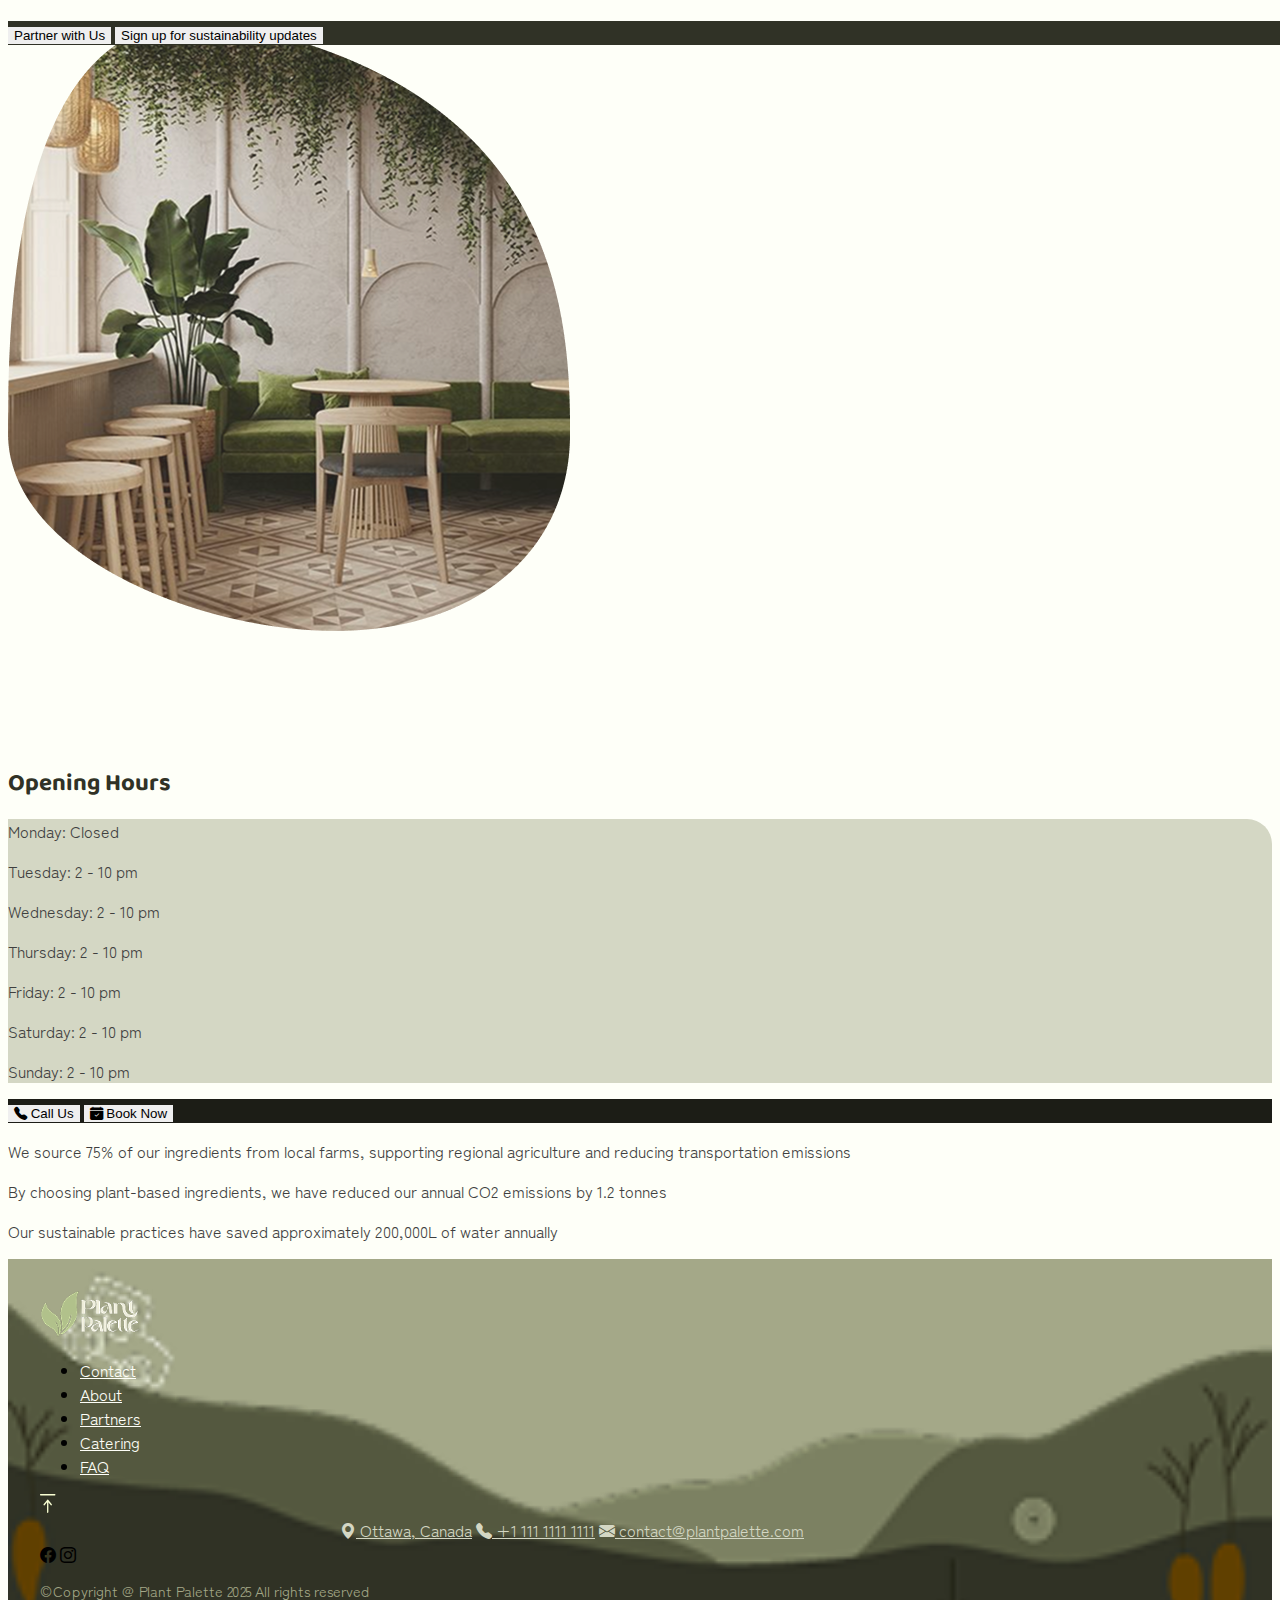
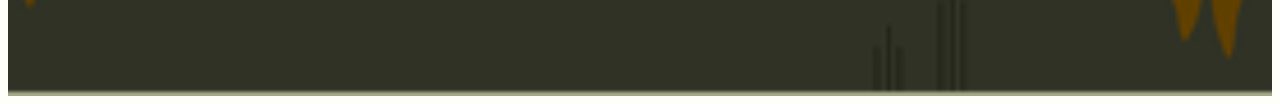
<file: partners.html>
<!DOCTYPE html>
<html lang="en">

<head>
    <meta charset="UTF-8">
    <meta name="viewport" content="width=device-width, initial-scale=1.0">
    <title>Partners</title>
    <link rel="preconnect" href="https://fonts.googleapis.com">
    <link rel="preconnect" href="https://fonts.gstatic.com" crossorigin>
    <link href="https://fonts.googleapis.com/css2?family=Zen+Kaku+Gothic+New&display=swap" rel="stylesheet">
    <link rel="preconnect" href="https://fonts.googleapis.com">
    <link rel="preconnect" href="https://fonts.gstatic.com" crossorigin>
    <link href="https://fonts.googleapis.com/css2?family=Baloo+Chettan+2:wght@400..800&display=swap" rel="stylesheet">
    <!-- bootstrap css -->
    <link href="https://cdn.jsdelivr.net/npm/bootstrap@5.3.8/dist/css/bootstrap.min.css" rel="stylesheet"
        integrity="sha384-sRIl4kxILFvY47J16cr9ZwB07vP4J8+LH7qKQnuqkuIAvNWLzeN8tE5YBujZqJLB" crossorigin="anonymous">

    <!-- bootstrap icons -->
    <link rel="stylesheet" href="https://cdn.jsdelivr.net/npm/bootstrap-icons@1.13.1/font/bootstrap-icons.min.css">

    <!-- custom css -->
    <link rel="stylesheet" href="./css/style.css">
</head>

<body itemscope itemtype="https://schema.org/Organization">
    <header>
        <nav class="navbar navbar-expand-md bg-body-tertiary fixed-top">
            <div class="container-fluid">
                <img class="d-block d-sm-none" src="./images/logo.png" alt="plant palette logo">
                <img class="d-none d-lg-block" src="./images/logo.png" alt="plant palette logo">
                <button class="navbar-toggler" type="button" data-bs-toggle="collapse"
                    data-bs-target="#navbarSupportedContent" aria-controls="navbarSupportedContent"
                    aria-expanded="false" aria-label="Toggle navigation">
                    <span class="navbar-toggler-icon"></span>
                </button>
                <div class="navbar-collapse z-1 bg-green d-md-flex align-items-center justify-content-between collapse"
                    id="navbarSupportedContent">
                    <ul class="navbar-nav m-auto">
                        <li class="nav-item">
                            <a class="nav-link text-end pe-5" aria-current="page" href="./index.html">Home</a>
                        </li>
                        <li class="nav-item ">
                            <a class="nav-link text-end pe-5" href="./menu.html">Menu</a>
                        </li>
                        <li class="nav-item">
                            <a class="nav-link text-end pe-5" href="#">About</a>
                        </li>
                        <li class="nav-item">
                            <a class="nav-link text-end active pe-5" href="#">Partners</a>
                        </li>
                        <li class="nav-item">
                            <a class="nav-link text-end pe-5" href="#">Catering</a>
                        </li>
                    </ul>
                    <button type="button" class="icon-button btn btn-primary btn-lg fw-bold d-none d-md-block">Book
                        <span class="d-none d-lg-inline-block">Now</span></button>
                </div>
            </div>
        </nav>
    </header>
    <main>
        <section class="hero-partners d-flex align-items-center position-relative">
            <div class="hero-partners-text container p-3">
                <h1 class="display-1 fw-bold">Rooted in Local</h1>
                <h2>From soil to table - supporting farms in our community.</h2>
                <button type="button" class="icon-button btn btn-primary btn-lg mt-4 fw-bold">Meet Our Partners</button>
            </div>
            <div class="mission-text position-absolute left-0 bottom-0 w-100 d-flex flex-column p-sm-3 m-0 pb-5">
                <div class="row">
                    <div class="d-none d-md-flex align-items-end justify-content-center col">
                        <img class="w-75" src="./images/rooted-img.png" alt="">
                    </div>
                    <div class="col">
                        <h2 class="display-3 fw-bold d-flex align-items-center mt-3 p-3">Value & Mission</h2>
                        <p class="fw-bold m-0 p-3 pt-sm-0">Rooted in sustainability and refinement, we bring together
                            exceptional
                            taste
                            and
                            ethical sourcing to nourish body and planet.
                        </p>
                    </div>
                </div>
            </div>
        </section>

        <section class="h-auto partners-section position-relative">
            <div class="partners pt-5 pb-3">
                <h2 class="display-3 fw-bold p-3">Meet our Farmers</h2>
            </div>

            <div id="carouselExampleCaptions" class="carousel slide">
                <div class="carousel-indicators">
                    <button type="button" data-bs-target="#carouselExampleCaptions" data-bs-slide-to="0" class="active"
                        aria-current="true" aria-label="Slide 1"></button>
                    <button type="button" data-bs-target="#carouselExampleCaptions" data-bs-slide-to="1"
                        aria-label="Slide 2"></button>
                    <button type="button" data-bs-target="#carouselExampleCaptions" data-bs-slide-to="2"
                        aria-label="Slide 3"></button>
                </div>
                <div class="carousel-inner">
                    <div class="carousel-item active">
                        <img src="./images/partner-1.png" class="d-block w-100"
                            alt="one of the partners picking apples">
                        <div class="carousel-caption d-md-block">
                            <h3 class="mb-0">Willow & Root Farm</h3>
                            <p>Haldimand Heights, Ontario</p>
                            <button type="button" class="btn btn-primary fw-bold mb-1">Know More</button>
                        </div>
                    </div>
                    <div class="carousel-item">
                        <img src="./images/partner-2.png" class="d-block w-100"
                            alt="one of the partners planting lettuce">
                        <div class="carousel-caption d-md-block">
                            <h3 class="mb-0">Sunrise Fern Farm</h3>
                            <p>Cedar Ridge, Ontario</p>
                            <button type="button" class="btn btn-primary fw-bold mb-1">Know More</button>
                        </div>
                    </div>
                    <div class="carousel-item">
                        <img src="./images/partner-3.png" class="d-block w-100"
                            alt="one of the partners with organic food">
                        <div class="carousel-caption d-md-block">
                            <h3 class="mb-0">Meadow & Moss Acres</h3>
                            <p>Pine Hollow, Ontario</p>
                            <button type="button" class="btn btn-primary fw-bold mb-1">Know More</button>
                        </div>
                    </div>
                </div>
                <button class="carousel-control-prev" type="button" data-bs-target="#carouselExampleCaptions"
                    data-bs-slide="prev">
                    <span class="carousel-control-prev-icon" aria-hidden="true"></span>
                    <span class="visually-hidden">Previous</span>
                </button>
                <button class="carousel-control-next" type="button" data-bs-target="#carouselExampleCaptions"
                    data-bs-slide="next">
                    <span class="carousel-control-next-icon" aria-hidden="true"></span>
                    <span class="visually-hidden">Next</span>
                </button>
            </div>
        </section>

        <section class="difference-section position-relative mb-5">
            <h2 class="display-3 fw-bold text-center mt-3">How we make a <span
                    class="lrg-text d-md-block">difference</span></h2>
            <div class="difference-insights position-relative">
                <div class="difference-insights-container position-relative">
                    <div class="insight" role="button" tabindex="0" aria-label="We save water" data-bs-toggle="modal"
                        data-bs-target="#insightModal1">
                        <div class="w-100 h-100 insight-icon"></div>
                    </div>
                    <div class="insight" role="button" tabindex="0" aria-label="We reduce CO₂ emissions"
                        data-bs-toggle="modal" data-bs-target="#insightModal2">
                        <div class="w-100 h-100 insight-icon"></div>
                    </div>
                    <div class="insight" role="button" tabindex="0"
                        aria-label="We source our ingredients from local farms" data-bs-toggle="modal"
                        data-bs-target="#insightModal3">
                        <div class="w-100 h-100 insight-icon"></div>
                    </div>
                </div>
            </div>
            <div class="position-absolute d-none d-md-block w-50 insight-images-md">
                <div class="insight-images-container position-relative">
                    <img src="./images/difference-img-1.jpg" alt="Water pouring down on a hand">
                    <img src="./images/difference-img-2.jpg" alt="woman harvesting cabbage">
                </div>
            </div>
            <div class="insight-images-container position-relative d-block d-md-none">
                <img src="./images/difference-img-1.jpg" alt="Water pouring down on a hand">
                <img src="./images/difference-img-2.jpg" alt="woman harvesting cabbage">
            </div>
            <div class="partners cta-container p-5 d-flex flex-column align-items-center justify-content-center">
                <button class="btn btn-primary">Partner with Us</button>
                <button class="btn btn-primary btn-lg mt-4">Sign up for sustainability updates</button>
            </div>
        </section>

        <section class="menu hours row m-sm-auto container overflow-hidden">
            <div class="row">
                <div class="d-none d-md-block col-6 p-4">
                    <img class="h-100 w-100 mw-100" src="./images/opening-image.png" alt="">
                </div>
                <div class="partners-opening col-12 col-md-6 p-0">
                    <h2 class="display-sm-3 px-3 mb-3 fw-bold mt-5">Opening Hours</h2>
                    <div class="hours-table d-flex flex-column align-items-center h-100">
                        <p class="mt-4 mb-1">Monday: Closed</p>
                        <p class="mb-1">Tuesday: 2 - 10 pm</p>
                        <p class="mb-1">Wednesday: 2 - 10 pm</p>
                        <p class="mb-1">Thursday: 2 - 10 pm</p>
                        <p class="mb-1">Friday: 2 - 10 pm</p>
                        <p class="mb-1">Saturday: 2 - 10 pm</p>
                        <p class="mb-4">Sunday: 2 - 10 pm</p>
                    </div>
                </div>
            </div>
        </section>
        <div
            class="sticky-footer bg-dark d-flex align-items-center justify-content-center gap-2 p-2 position-fixed bottom-0 left-0 w-100 z-1 d-md-none d-flex">
            <button type="button" class="btn btn-secondary fw-bold btn-lg w-50"><i class="bi bi-telephone-fill"></i>
                Call
                Us</button>
            <button type="button" class="btn btn-secondary fw-bold btn-lg w-50"><i
                    class="bi bi-calendar-check-fill"></i> Book
                Now</button>
        </div>
        <!-- Modals -->
        <div class="modal fade" id="insightModal1" tabindex="-1" aria-hidden="true">
            <div class="modal-dialog modal-dialog-centered">
                <div class="modal-content">
                    <div class="modal-body pt-4 pb-3 ps-5 pe-2">
                        <p class="text-center">We source 75% of our ingredients from local farms, supporting regional
                            agriculture and reducing transportation emissions</p>
                    </div>
                </div>
            </div>
        </div>
        <div class="modal fade" id="insightModal2" tabindex="-1" aria-hidden="true">
            <div class="modal-dialog modal-dialog-centered">
                <div class="modal-content">
                    <div class="modal-body pt-4 pb-3 ps-5 pe-2">
                        <p class="text-center">By choosing plant-based ingredients, we have reduced our annual CO2
                            emissions by 1.2 tonnes</p>
                    </div>
                </div>
            </div>
        </div>
        <div class="modal fade" id="insightModal3" tabindex="-1" aria-hidden="true">
            <div class="modal-dialog modal-dialog-centered">
                <div class="modal-content">
                    <div class="modal-body pt-4 pb-3 ps-5 pe-2">
                        <p class="text-center">Our sustainable practices have saved approximately 200,000L of water
                            annually</p>
                    </div>
                </div>
            </div>
        </div>
    </main>
    <footer class="position-relative">
        <div class="d-flex align-items-sm-baseline align-items-md-center justify-content-md-between">
            <img class="d-none d-md-block" src="./images/logo.png" alt="logo" width="100">
            <ul class="nav">
                <li class="nav-item">
                    <a class="nav-link" href="#">Contact</a>
                </li>
                <li class="nav-item">
                    <a class="nav-link" href="#">About</a>
                </li>
                <li class="nav-item">
                    <a class="nav-link" href="#">Partners</a>
                </li>
                <li class="nav-item">
                    <a class="nav-link" href="#">Catering</a>
                </li>
                <li class="nav-item">
                    <a class="nav-link" href="#">FAQ</a>
                </li>
            </ul>
            <div class="d-flex justify-content-end mt-1">
                <svg width="16" height="19" viewBox="0 0 16 19" fill="none" xmlns="http://www.w3.org/2000/svg">
                    <path
                        d="M7.59414 18.9332C7.37486 18.8374 7.05228 18.542 7.05228 18.2309V8.28434C6.48203 8.71641 4.79967 11.3474 4.31158 11.4603C3.68092 11.6065 3.29673 10.974 3.59514 10.2843L7.3507 5.65628C7.62253 5.3712 7.91853 5.47811 8.17526 5.72161L11.8336 10.2843C12.2365 11.0705 11.3624 11.8738 10.8139 11.242L8.37642 8.28434V18.0832C8.37642 18.4068 8.08042 18.8159 7.83456 18.9339H7.59414V18.9332Z"
                        fill="#F9FFD3" />
                    <path
                        d="M15.2776 1.31032C15.2215 1.38827 15.0729 1.45063 14.9979 1.52116L0.582229 1.55679C-0.0502411 1.47884 -0.216363 0.434299 0.328516 0.0579065L14.9067 0C15.4172 0.0326652 15.5815 0.887899 15.2776 1.31032Z"
                        fill="#F9FFD3" />
                </svg>
            </div>
        </div>
        <div class="buttons-container d-flex flex-column gap-2 align-items-center pt-4">
            <a itemprop="address" itemscope itemtype="https://schema.org/PostalAddress"
                aria-label="Click here to get location" class="btn btn-outline-primary" href=""><i
                    class="bi bi-geo-alt-fill"></i> Ottawa, Canada</a>

            <a itemprop="telephone" aria-label="click here to call" class="btn btn-outline-primary" href=""><i
                    class="bi bi-telephone-fill"></i> +1 111 1111 1111</a>

            <a itemprop="email" aria-label="Click here to send an email" class="btn btn-outline-primary" href=""><i
                    class="bi bi-envelope-fill"></i>
                contact@plantpalette.com</a>
        </div>
        <div class="d-flex gap-2 justify-content-center mt-2">
            <i class="bi bi-facebook"></i>
            <i class="bi bi-instagram"></i>

        </div>
        <p class="copyright position-absolute bottom-0 mb-1">&copy;Copyright @ Plant Palette 2025 All rights
            reserved</p>
    </footer>
    <script src="https://cdn.jsdelivr.net/npm/bootstrap@5.3.8/dist/js/bootstrap.bundle.min.js"
        integrity="sha384-FKyoEForCGlyvwx9Hj09JcYn3nv7wiPVlz7YYwJrWVcXK/BmnVDxM+D2scQbITxI"
        crossorigin="anonymous"></script>
</body>
</file>
<file: css/style.css>
:root {
    --green01: 48, 50, 38;
    --green01-hex: #303226;
    --green05: #D4D7C4;
    --green02: #555842;
    --green03: #7D8165;
    --green04: #A4A888;
    --green07: #FEFFF8;
    --green-nav: #555842;
    --yellow02: #E8C66F;
    --yellow03: #EFD79A;
    --bs-tertiary-bg-rgb: var(--green01);
    --bs-heading-color: #F9FFD3;
    --gray02: #3F3F3F;
    --navbar-height: 65px;
    --sticky-footer-height: 60px;
    --pink-link: #F1DDDA;
    --brown04: #E9DED0;
}
.skip-links {
    list-style: none;
}

.skip-links a {
    position: absolute;
    top: -3em;
    color: white;
}

.skip-links a:focus {
    top: 0;
    z-index: 1;
}

body {
    font-family: 'Zen Kaku Gothic New', sans-serif;
    background-color: var(--green07);
    max-width: 100vw;
    overflow-x: hidden;
}

.btn-primary {
    --bs-btn-hover-bg: #FFF3D6;
    --bs-btn-hover-color: #555842;
    --bs-btn-active-bg: none;
    --bs-btn-active-border-color: #E8C66F;
    --bs-btn-active-color: #E8C66F;
}

.btn-primary:hover {
    border: 1px solid #E8C66F;
}

.btn-secondary {
    --bs-btn-hover-bg: none;
    --bs-btn-hover-color: #E4AB1B;
    --bs-btn-active-bg: #FFF3D6;
    --bs-btn-active-color: #E4AB1B;
}

.btn-secondary:hover {
    border: 1px solid #E4AB1B;
}
.btn-outline-primary {
    --bs-btn-hover-bg: none;
    --bs-btn-hover-border-color: var(--yellow03);
}
h1,
h2,
h3,
h4 {
    font-family: 'Baloo Chettan 2';
}

h2,
h3 {
    color: var(--green01-hex);
}

main {
    padding-top: var(--navbar-height);
    overflow: hidden;
}

section {
    height: calc(100vh - var(--navbar-height));
}

.navbar {
    --bs-navbar-active-color: #E4AB1B;
}

.nav-link {
    color: var(--green07);
    text-transform: uppercase;
}

.navbar-nav {
    --bs-nav-link-hover-color: var(--yellow03);
}

.navbar .container-fluid {
    height: var(--navbar-height);
}

/* for hamburger menu */
.navbar .navbar-toggler {
    border: none;
}

.navbar .navbar-toggler-icon {
    background-image: url("data:image/svg+xml,%3Csvg xmlns='http://www.w3.org/2000/svg' viewBox='0 0 30 30'%3E%3Cpath stroke='%23FEFFF8' stroke-width='2' stroke-linecap='round' d='M4 7h22M4 15h22M4 23h22'/%3E%3C/svg%3E");
}

.display-1 {
    font-weight: 500;
}

.hero-text h2 {
    color: var(--green07);
}

.hero {
    background-image: url(../images/hero-img-mobile.png);
    background-size: cover;
}

.btn-primary {
    --bs-btn-bg: #E8C66F;
    --bs-btn-color: #3F3F3F;
    border: none;
    --bs-btn-padding-x: 3rem;
}

.hero-text {
    bottom: 25%;
}

.bg-green {
    background-color: var(--green-nav);
}

.icon-button::before {
    content: url(../images/icon-plant.png);
    padding-right: 10px;
}

/* about-section */
.about-image-container {
    height: 80%;
}

.about-image-wrapper {
    height: 40%;
}

.about-image {
    background: url(../images/story-image-mobile.png);
    background-repeat: no-repeat;
    background-position: bottom center;
    background-size: cover;
    height: 100%;
}

.about-text {
    height: 60%;
}

p {
    color: var(--gray02);
}

.blurb-text {
    background-color: var(--green05);
    height: 20%;
}

/* menu */
.card {
    background-color: var(--brown04);
    --bs-card-border-radius: none;
}

.card-img,
.card-img-top {
    border-top-left-radius: 0;
    border-top-right-radius: 0;
}

/* hours */
.hours-table {
    background-color: var(--green05);
    border-top-right-radius: 25px;
}

/* "sticky footer" */
.bg-dark {
    background-color: rgb(28, 29, 22) !important;
}

.btn-secondary {
    --bs-btn-bg: #E8C66F;
    --bs-btn-color: #3F3F3F;
    border: none;
}

/* footer */
footer {
    background-color: var(--green04);
    padding: 2rem;
    padding-bottom: 5rem;
    margin-bottom: var(--sticky-footer-height);
    background-image: url(../images/footer-design.png);
    background-position: bottom center;
    background-repeat: no-repeat;
    background-size: contain;
}

footer .nav-link {
    text-transform: none;
}

footer a {
    width: 100%;
    max-width: 70%;
}

.btn-outline-primary {
    --bs-btn-border-color: var(--green05);
    --bs-btn-color: var(--gray02);
}

.copyright {
    color: var(--green04);
    font-size: .9rem;
}

/* Here starts custom css for partners page */
.hero-partners {
    background-image: url(../images/hero-partners-mobile.png);
    background-size: cover;
}

.hero-partners-text {
    top: 40%;
}

.hero-partners-text h2 {
    color: var(--green07);
}

.mission-text {
    background-color: var(--green05);
}

.mission-text::before {
    content: 'Organic';
    position: absolute;
    bottom: -2rem;
    left: 0;
    width: 100%;
    text-align: center;
    text-transform: uppercase;
    font-size: 6rem;
    font-weight: 700;
    font-family: 'Baloo Chettan 2';
    opacity: 0.03;
}

.partners-section::before {
    content: 'Sustain';
    position: absolute;
    top: -2.25rem;
    left: 0;
    width: 100%;
    text-align: center;
    text-transform: uppercase;
    font-size: 6rem;
    font-weight: 700;
    font-family: 'Baloo Chettan 2';
    opacity: 0.03;
    z-index: 2;
}

.partners {
    background-color: var(--green-nav);
}

.partners h2,
.partners h3 {
    color: var(--green05);
}

.carousel h3 {
    font-weight: 500;
    color: white;
}

.carousel p {
    color: var(--green07);
}

.lrg-text {
    color: var(--green03);
    font-size: 3.5rem;
}

.difference-section {
    height: initial;
}

.difference-insights {
    height: 390px;
}

.difference-insights::before {
    content: '';
    position: absolute;
    left: 50%;
    transform: translateX(-50%);
    height: 100%;
    width: 10px;
    background-color: var(--green01-hex);
}

.insight {
    position: absolute;
    left: 50%;
    transform: translateX(-50%);
    border: 1px solid;
    height: 5rem;
    width: 5rem;
    border-radius: 50%;
    background-color: var(--green05);
    padding: 1rem;
    cursor: pointer;
}

.insight:hover {
    background-color: var(--green04);
}

.insight-icon {
    background-repeat: no-repeat;
    background-size: cover;
}

.insight:first-of-type {
    top: 1.5rem;
}

.insight:first-of-type .insight-icon {
    background-image: url(../images/water.svg);
}

.insight:nth-of-type(2) {
    top: calc(1.5rem + 5rem + 2rem);
}

.insight:nth-of-type(2) .insight-icon {
    background-image: url(../images/co2.svg);
}

.insight:last-of-type {
    top: calc(1.5rem + 5rem + 2rem + 5rem + 2rem);
}

.insight:last-of-type .insight-icon {
    background-image: url(../images/plant.svg);
}

.insight-images-container {
    height: 400px;
}

.insight-images-container img:first-of-type {
    width: 66%;
    border-top-right-radius: 30px;
    max-height: 66%;
    object-fit: cover;
}

.insight-images-container img:last-of-type {
    position: absolute;
    right: 0;
    bottom: 0;
    width: 66%;
    border-top-left-radius: 30px;
    max-height: 66%;
    object-fit: cover;
}

.cta-container {
    background-color: var(--green01-hex);
}

/* Here starts menu page custom css */
.menu {
    height: initial;
    padding: 0 !important;
}

.hero-food {
    background-image: url(../images/hero-food.png);
    background-size: cover;
}

.hero-food-text {
    bottom: 45%;
}

.food-blurb {
    background-color: var(--green05);
    height: 20%;
}

.appetizers h2 {
    font-size: 6rem;
    text-transform: uppercase;
    font-weight: 700;
    opacity: 10%;
    text-align: center;
}

.appetizers h3 {
    left: 0;
    bottom: -5%;
}

h4 {
    color: var(--green02);
    text-transform: uppercase;
}

h5 {
    color: var(--green03);
}

/* here starts the menu cards */
.menu-item {
    display: flex;
}

/* bar that slides when clicken on the dish image */
.menu-item::before {
    content: '';
    position: absolute;
    width: 6px;
    height: 110%;
    background-color: var(--green05);
    left: 48%;
    top: -10px;
    border-radius: 20px;
}

/* this will style image */
.menu-item .img-wrapper {
    width: 49%;
    border-bottom-left-radius: 20px;
    height: 160px;
    overflow: hidden;
}

.menu-item .img-wrapper img {
    width: 100%;
    height: 100%;
    object-fit: cover;
    /*will not distort image */
}

.menu-item .menu-item-content {
    margin-left: 0.5rem;
    width: 50%;
}

/* this will hide dish description */
.menu-item p {
    display: none;
}

/* when click, this will replace the image */
.menu-item.active {
    background-color: var(--green05);
    border-bottom-left-radius: 20px;
    display: block;
    padding: 0.5rem 1rem;
}

.menu-item.active .img {
    display: none;
}

/* bar will slide to the left */
.menu-item.active::before {
    left: 0;
}

.menu-item.active .menu-item-content {
    display: flex;
    margin-left: 0;
}

.menu-item.active p {
    display: block;
}

/*here ends custom style of card active and inactive*/

@media (min-width: 768px) {
    :root {
        --navbar-height: 80px;
    }

    .navbar-collapse {
        background-color: transparent;
    }

    .hero {
        background-image: url(../images/hero-image-large-screen.png);
    }

    .hero-text {
        right: 0;
    }

    .about-image-container {
        display: flex;
        align-items: center;
    }

    .about-image-wrapper {
        height: 62%;
        padding: 3rem;
    }

    .about-image {
        background-image: url(../images/about-image-large-screen.png);
        background-size: contain;
    }

    .blurb-text {
        background-position: top;
        justify-content: center;
        font-size: larger;
    }

    .appetizers h3 {
        width: 100%;
        text-align: center;
    }

    .hero-food-text {
        left: 0;
    }

    .menu {
        padding: initial !important;
    }

    .menu .card {
        border: none;
    }

    .home.hours img {
        height: 140%;
        margin-top: -3.5rem;
        object-fit: fill;
    }

    /* Partners */
    .hero-partners {
       background-image: url(../images/hero-partners-large-screen.png);
    }

    .hero-partners-text {
        top: 30%;
    }

    .mission-text {
        height: 33%;
    }

    .mission-text::before {
        content: 'Organic';
        position: absolute;
        bottom: 0;
        left: 0;
        width: 100%;
        text-align: center;
        text-transform: uppercase;
        font-size: 12rem;
        font-weight: 700;
        font-family: 'Baloo Chettan 2';
        opacity: 0.03;
    }

    .difference-insights {
        height: 450px;
    }

    .difference-insights::before {
        content: '';
        position: absolute;
        left: 0;
        top: 25%;
        transform: translateY(-25%);
        height: 10px;
        width: 100%;
        background-color: var(--green01-hex);
    }

    .difference-insights-container {
        height: 100%;
    }

    .insight {
        top: 20% !important;
        transform: translateY(-20%);
        z-index: 3;
    }

    .insight:first-of-type {
        left: 10%;
    }

    .insight:nth-of-type(2) {
        left: 30%;
    }

    .insight:last-of-type {
        left: 50%;
    }

    .insight-images-container {
        height: 400px;
    }

    .insight-images-md {
        top: 60%;
        transform: translate(-5%, -50%);
        right: -5%;
    }

    .insight-images-md .insight-images-container img:first-of-type {
        position: absolute;
        right: 0;
        width: 66%;
        border-top-right-radius: 30px;
        max-height: 66%;
        object-fit: cover;
    }

    .insight-images-md .insight-images-container img:last-of-type {
        position: absolute;
        left: -10%;
        bottom: -10%;
        width: 66%;
        border-top-left-radius: 30px;
        max-height: 66%;
        object-fit: cover;
    }

    .partners.cta-container {
        position: absolute;
        width: 100%;
    }

    .partners-opening {
        margin-top: 8rem;
    }
    .buttons-container {
        max-width: 50%;
        margin: 0 auto;
    }
    .buttons-container a {
        color: #D4D7C4;
    }
    footer {
        margin-bottom: 0;
        background-size: cover;
    }
}
</file>
